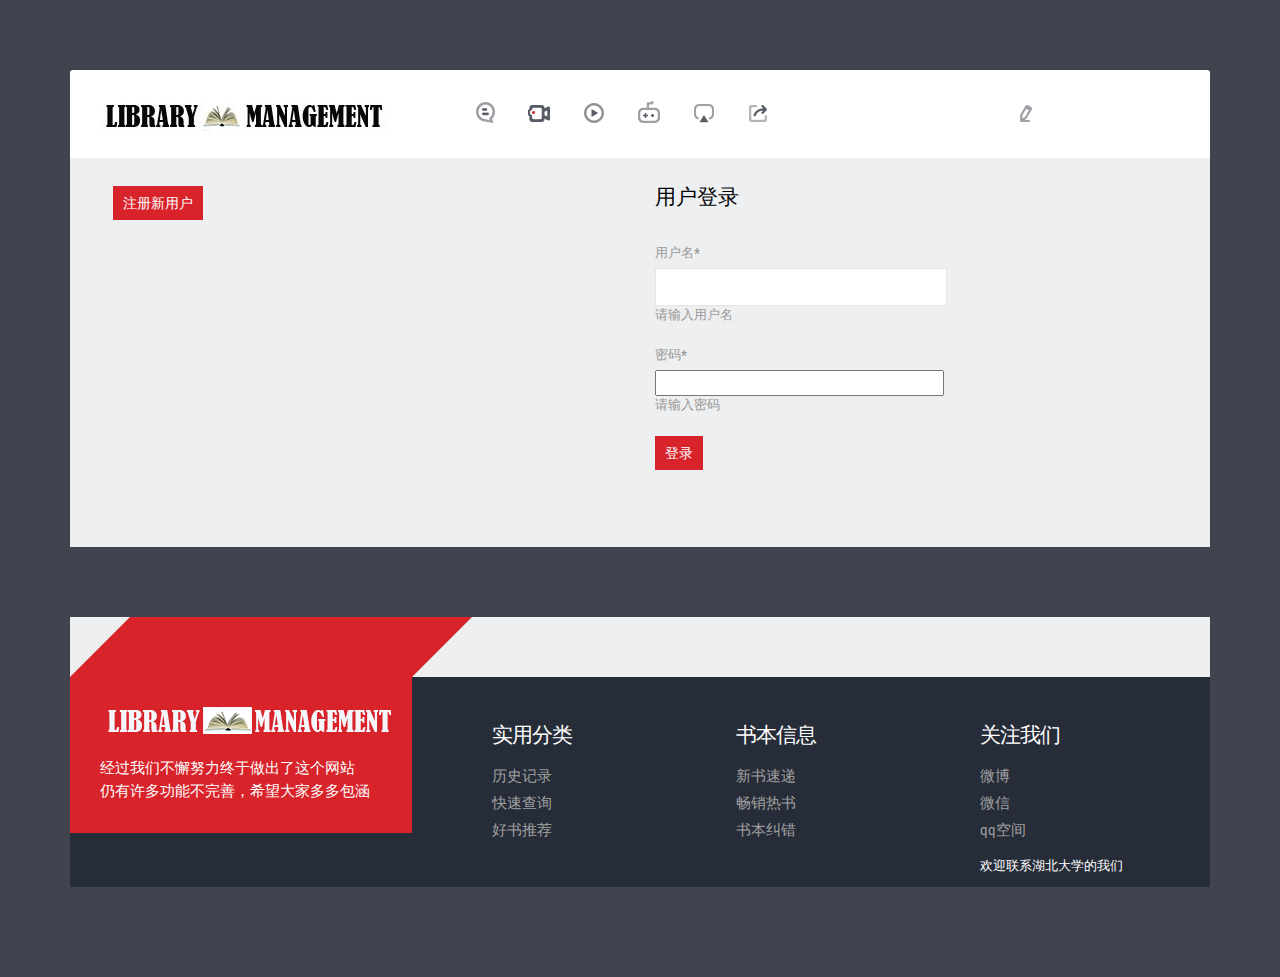
<file: booklibrary/WebRoot/front/login.html>
<html><head>
<title>Login</title>
<meta name="viewport" content="width=device-width, initial-scale=1">
<meta http-equiv="Content-Type" content="text/html; charset=utf-8">
<meta name="keywords" content="Movie_store Responsive web template, Bootstrap Web Templates, Flat Web Templates, Andriod Compatible web template, 
Smartphone Compatible web template, free webdesigns for Nokia, Samsung, LG, SonyErricsson, Motorola web design">
<script type="application/x-javascript"> addEventListener("load", function() { setTimeout(hideURLbar, 0); }, false); function hideURLbar(){ window.scrollTo(0,1); } </script>
<link href="css/bootstrap.css" rel="stylesheet" type="text/css">
<link href="css/style.css" rel="stylesheet" type="text/css" media="all">
<!-- start plugins -->
<script type="text/javascript" src="js/jquery-1.11.1.min.js"></script>
<link href="http://fonts.useso.com/css?family=Roboto+Condensed:100,200,300,400,500,600,700,800,900" rel="stylesheet" type="text/css">



 <script language="javascript" type="text/javascript">
    function checkEmail() {
       
        var femail = document.getElementById("adminName");
        var ftemail = document.getElementById("sadminName");
        if (femail.value == "") {
            ftemail.className = "frred";
            ftemail.innerHTML ="<font color='red'>× 用户名不能为空！</font>";
        }
        else {
           
                ftemail.className = "fgren";
                ftemail.innerHTML = "";
           
         
        }
    }

    function isPasswd() {
        var fpwd = document.getElementById("password");
        var ftpwd = document.getElementById("spassword");
        if (fpwd.value == "" || fpwd.value.length < 6 || fpwd.value.length > 20) {
            ftpwd.className = "frred";
            ftpwd.innerHTML = "<font color='red'>× 请输入6-20位用户密码！</font>";
        }
        else {
            ftpwd.className = "fgren";
            ftpwd.innerHTML = "";
        }
    }
    </script> 

</head>
<body>
<div class="container">
	<div class="container_wrap">
		<div class="header_top">
		    <div class="col-sm-3 logo"><a href="#"><img src="images/logo.jpg" alt=""></a></div>
		    <div class="col-sm-6 nav">
			  <ul>
				 <li> <span class="simptip-position-bottom simptip-movable" data-tooltip="人文"><a href="人文.html"> </a></span></li>
				 <li><span class="simptip-position-bottom simptip-movable" data-tooltip="科技"><a href="科技.html"> </a> </span></li>
				 <li><span class="simptip-position-bottom simptip-movable" data-tooltip="历史"><a href="历史.html"> </a></span></li>
				 <li><span class="simptip-position-bottom simptip-movable" data-tooltip="小说"><a href="小说.html"> </a></span></li>
				 <li><span class="simptip-position-bottom simptip-movable" data-tooltip="生活"><a href="生活.html"> </a></span></li>
				 <li><span class="simptip-position-bottom simptip-movable" data-tooltip="教育"><a href="教育.html"> </a></span></li>
			 </ul>
			</div>
			<div class="col-sm-3 header_right">
			   <ul class="header_right_box">
	
				<span class="simptip-position-bottom simptip-movable" data-tooltip="登录"><a href="login.html"> <li class="last"><i class="edit"></i></li></a></span>
				 <div class="clearfix"> </div>
			   </ul>
			</div>
			<div class="clearfix"> </div>
	      </div>
	      <div class="content">
      	     <div class="register">
			   <div class="col-md-6 login-left">
			
				
				 <a class="acount-btn" href="register.html">注册新用户</a>
			   </div>
			   <div class="col-md-6 login-right">
			  	<h3>用户登录</h3>
				
				<form name="search" method="post" action="../servlet/UserServlet?method=login">
				  <div>
					<span>用户名<label>*</label></span>
	
				

					<input type="text" name="username" id="adminName" onblur="checkEmail()" size="35" style="width:292px;"> 
                   	  <span id="sadminName" class="frbule">请输入用户名</span>
                   	  
				  </div>
				  <div>
					<span>密码<label>*</label></span>
					<input type="password" name="password" id="password" onblur="isPasswd()" size="35" style="width:289px;"> 
                    <span id="spassword" class="frbule">请输入密码</span>
				  </div>
                
                  <div>
				  
				 <input type="submit" value="登录">
                  </div>
			    </form>
			   </div>	
			   <div class="clearfix"> </div>
		     </div>
           </div>
    </div>
</div>



<div class="container"> 
 <footer id="footer">
 	<div id="footer-3d">
		<div class="gp-container">
			<span class="first-widget-bend"> </span>
		</div>		
	</div>
    <div id="footer-widgets" class="gp-footer-larger-first-col">
		<div class="gp-container">
            <div class="footer-widget footer-1">
            	<div class="wpb_wrapper">
					<img src="images/f_logo.png" alt="">
				</div> 
	          <br>
	          <p>经过我们不懈努力终于做出了这个网站</p>
			  <p class="text">仍有许多功能不完善，希望大家多多包涵</p>
			 </div>
			 <div class="footer_box">
			  <div class="col_1_of_3 span_1_of_3">
					<h3>实用分类</h3>
					<ul class="first">
						<li><a href="#">历史记录</a></li>
						<li><a href="#">快速查询</a></li>
						<li><a href="#">好书推荐</a></li>
					</ul>
		     </div>
		     <div class="col_1_of_3 span_1_of_3">
					<h3>书本信息</h3>
					<ul class="first">
						<li><a href="#">新书速递</a></li>
						<li><a href="#">畅销热书</a></li>
						<li><a href="#">书本纠错</a></li>
					</ul>
		     </div>
		     <div class="col_1_of_3 span_1_of_3">
					<h3>关注我们</h3>
					<ul class="first">
						<li><a href="#">微博</a></li>
						<li><a href="#">微信</a></li>
						<li><a href="#">qq空间</a></li>
					</ul>
					<div class="copy">
				      <p>欢迎联系湖北大学的我们</p>
			        </div>
		     </div>
		    <div class="clearfix"> </div>
	        </div>
	        <div class="clearfix"> </div>
		</div>
	</div>
  </footer>
</div>		

<div class="_bd_ext_tip" style="visibility: hidden;"><span class="_bd_ext_search">百度一下</span><span class="_bd_ext_open">打开链接</span><span class="_bd_ext_copy">复制</span></div></body></html>
</file>
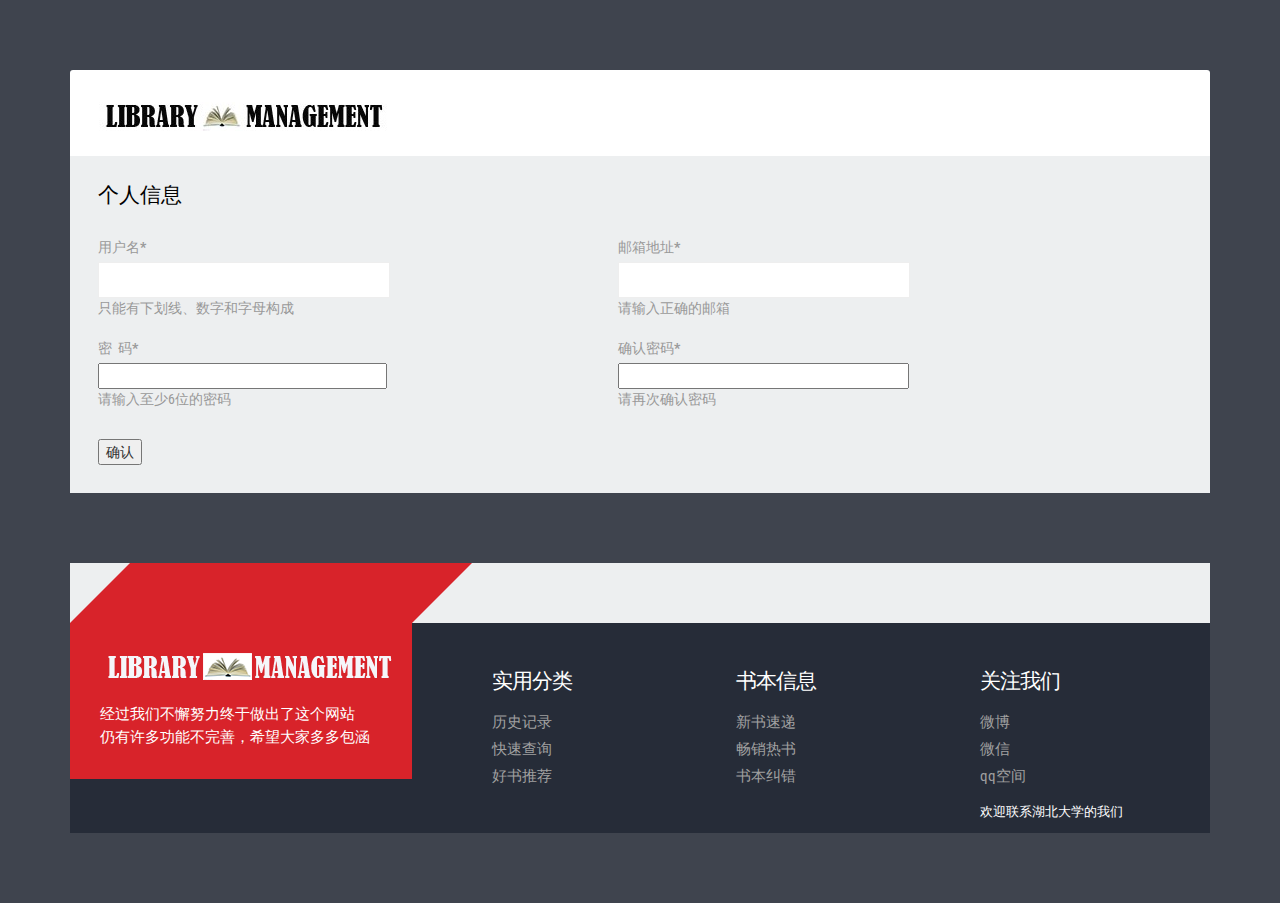
<file: booklibrary/WebRoot/front/register.html>
<!DOCTYPE HTML>
<html>
<head>
<title>Register</title>
<meta name="viewport" content="width=device-width, initial-scale=1">
<meta http-equiv="Content-Type" content="text/html; charset=utf-8" />
<meta name="keywords" content="Movie_store Responsive web template, Bootstrap Web Templates, Flat Web Templates, Andriod Compatible web template, 
Smartphone Compatible web template, free webdesigns for Nokia, Samsung, LG, SonyErricsson, Motorola web design" />
<script type="application/x-javascript"> addEventListener("load", function() { setTimeout(hideURLbar, 0); }, false); function hideURLbar(){ window.scrollTo(0,1); } </script>
<link href="css/bootstrap.css" rel='stylesheet' type='text/css' />
<link href="css/style.css" rel="stylesheet" type="text/css" media="all" />
<!-- start plugins -->
<script type="text/javascript" src="js/jquery-1.11.1.min.js"></script>
<link href='http://fonts.useso.com/css?family=Roboto+Condensed:100,200,300,400,500,600,700,800,900' rel='stylesheet' type='text/css'>
    <script language="javascript" type="text/javascript">


        function password_onclick() {

        }

        function checkformname() {
            var regname = /^\w{4,10}$/;
            var fname = document.getElementById("userName");
            var ftname = document.getElementById("suserName");
            if (fname.value == "" || fname.value.length < 4 || fname.value.length > 10) {
                ftname.className = "frred";
                ftname.innerHTML = "<font color='red'>× 请输入4-10位用户名，可包含数字、字母、下划线</font>";
            }
            else {
                if (fname.value.match(regname)) {
                    ftname.className = "fgren";
                    ftname.innerHTML = "<font color='green'>√用户名可用!</font>";
                }
                else {
                    ftname.className = "frred";
                    ftname.innerHTML = "<font color='red'>× 用户名格式输入错误，请检查！</font>";
                } 
            }
        }
        function checkpwd() {
            var fpwd = document.getElementById("password");
            var ftpwd = document.getElementById("spassword");
            if (fpwd.value == "" || fpwd.value.length < 6 || fpwd.value.length > 20) {
                ftpwd.className = "frred";
                ftpwd.innerHTML = "<font color='red'>× 请输入6-20位用户密码！</font>";
            }
            else {
                ftpwd.className = "fgren";
                ftpwd.innerHTML = "<font color='green'>√密码可用！</font>";
            }
        }
        function rcheckpwd() {
            var fpwd = document.getElementById("password");
            var frpwd = document.getElementById("password1");
            var ftrpwd = document.getElementById("spassword1");
            if (frpwd.value == "") {
                ftrpwd.className = "frred";
                ftrpwd.innerHTML = "<font color='red'>× 请输入您的重复密码！</font>";
            }
            else {
                if (frpwd.value != fpwd.value) {
                    ftrpwd.className = "frred";
                    ftrpwd.innerHTML = "<font color='red'>× 俩次密码输入不一致，请重新输入！</font>";
                }
                else {
                    ftrpwd.className = "fgren";
                    ftrpwd.innerHTML = " <font color='green'>√ 密码输入正确</font>";
                }
            }
        }

        function checkemail() {
            var regemail = /^\w+([-+.']\w+)*@\w+([-.]\w+)*\.\w+([-.]\w+)*(;\w+([-+.']\w+)*@\w+([-.]\w+)*\.\w+([-.]\w+)*)*$/;
            var femail = document.getElementById("adminName");
            var ftemail = document.getElementById("sadminName");
            if (femail.value == "") {
                ftemail.className = "frred";
                ftemail.innerHTML = "<font color='red'>× 电子邮箱不能为空！</font>";
            }
            else {
                if (femail.value.match(regemail)) {
                    ftemail.className = "fgren";
                    ftemail.innerHTML = "<font color='green'>√ 邮箱地址正确！</font>";
                }
                else {
                    ftemail.className = "frred";
                    ftemail.innerHTML = "<font color='red'>× 邮箱格式输入错误，请检查！</font>";
                }
            }
        }

    </script>
</head>
<body>
<div class="container">
	<div class="container_wrap">
		<div class="header_top">
		    <div class="col-sm-3 logo"><a href="index.html"><img src="images/logo.jpg" alt=""/></a></div>
		 	   
			<div class="clearfix"> </div>
	      </div>
	      <div class="content">
      	     <div class="register">
		  	  
		  	  <form action="../servlet/UserServlet?method=add" method="post"> 
				 <div class="register-top-grid">
					<h3>个人信息</h3>
					 <div>
						<span>用户名<label>*</label></span>
						<input type="text" name="username"  size="35" style="width:292px;" id="userName" onblur="checkformname()"/>
                        <span id="suserName" class="frbule">只能有下划线、数字和字母构成</span> 
					 </div>

                      
					
					 <div>
						 <span>邮箱地址<label>*</label></span>
						 <input type="text" name="email" size="35" style="width:292px;" id="adminName" onblur="checkemail()">
                         <span id="sadminName" class="frbule">请输入正确的邮箱</span> 
					 </div>
					 
					  
					 </div>
				     <div class="register-bottom-grid">
						    
							 <div>
								<span>密&nbsp;&nbsp;码<label>*</label></span>
								<input type="password" name="password" size="35" style="width:289px;" 
                          id="password" onclick="checkpwd()">
                          <span id="spassword" class="frbule">请输入至少6位的密码</span>
							 </div>
							 <div>
								<span>确认密码<label>*</label></span>
								<input type="password" name="password1" size="35" style="width:291px;" 
                          id="password1" onblur="rcheckpwd()">
                          <span id="spassword1" class="frbule">请再次确认密码</span>
							 </div>
							 <div class="clearfix"> </div>
					 </div>
						 <div class="clearfix"> </div>
						 <div class="register-but">
							 <input type="submit" value="确认">
						 </div>
				</form>
				
				
		   </div>
           </div>
    </div>
</div>
<div class="container"> 
 <footer id="footer">
 	<div id="footer-3d">
		<div class="gp-container">
			<span class="first-widget-bend"> </span>
		</div>		
	</div>
    <div id="footer-widgets" class="gp-footer-larger-first-col">
		<div class="gp-container">
            <div class="footer-widget footer-1">
            	<div class="wpb_wrapper">
					<img src="images/f_logo.png" alt=""/>
				</div> 
	          <br>
	         <p>经过我们不懈努力终于做出了这个网站</p>
			  <p class="text">仍有许多功能不完善，希望大家多多包涵</p>
			 </div>
			 <div class="footer_box">
			  <div class="col_1_of_3 span_1_of_3">
					<h3>实用分类</h3>
					<ul class="first">
						<li><a href="#">历史记录</a></li>
						<li><a href="#">快速查询</a></li>
						<li><a href="#">好书推荐</a></li>
					</ul>
		     </div>
		     <div class="col_1_of_3 span_1_of_3">
					<h3>书本信息</h3>
					<ul class="first">
						<li><a href="#">新书速递</a></li>
						<li><a href="#">畅销热书</a></li>
						<li><a href="#">书本纠错</a></li>
					</ul>
		     </div>
		     <div class="col_1_of_3 span_1_of_3">
					<h3>关注我们</h3>
					<ul class="first">
						<li><a href="#">微博</a></li>
						<li><a href="#">微信</a></li>
						<li><a href="#">qq空间</a></li>
					</ul>
					<div class="copy">
				      <p>欢迎联系湖北大学的我们</p>
			        </div>
		     </div>
		    <div class="clearfix"> </div>
	        </div>
	        <div class="clearfix"> </div>
		</div>
	</div>
  </footer>
</div>		
</body>
</html>
</file>
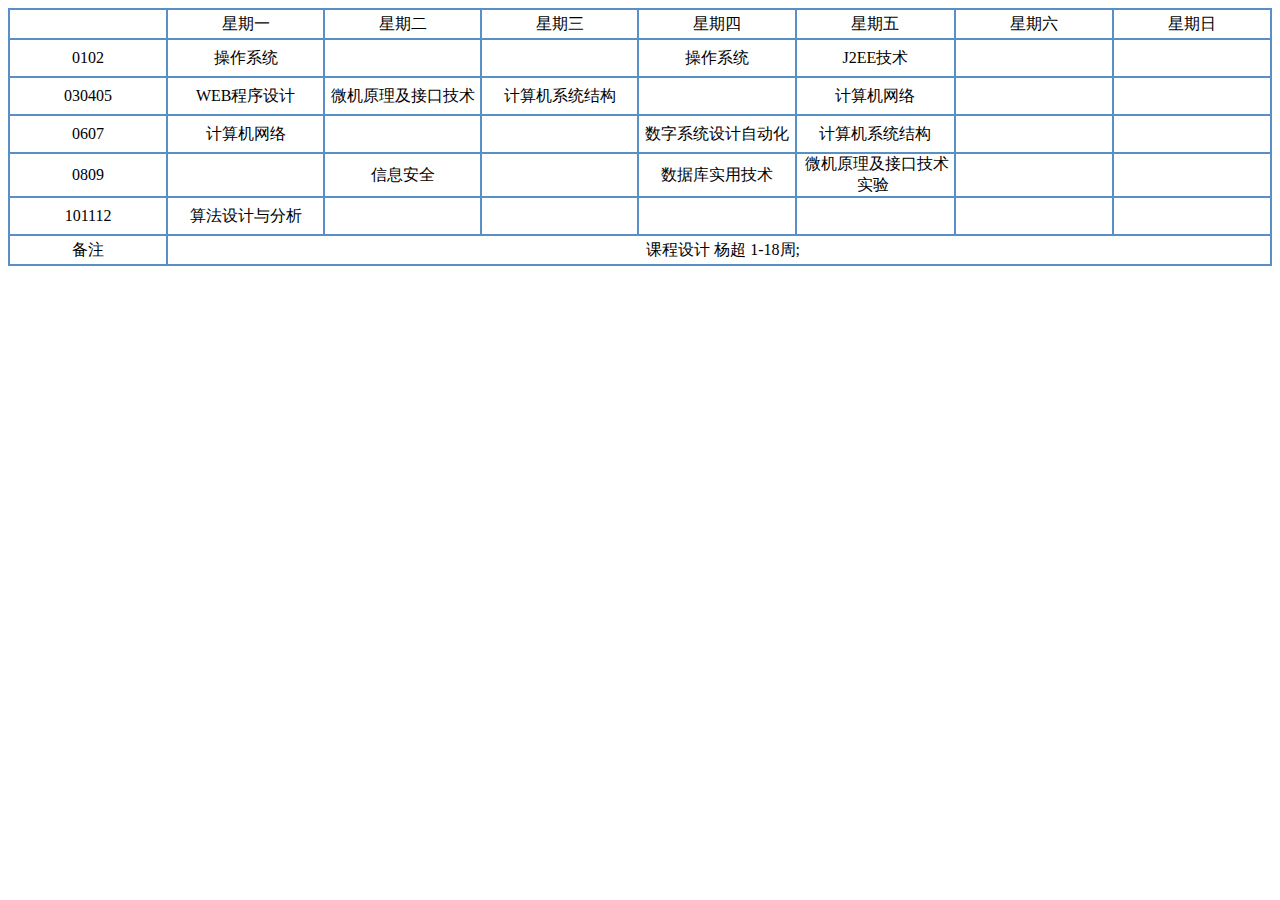
<file: jiaowuMS/WebRoot/student/Node/课表显示.html>
<!DOCTYPE html PUBLIC "-//W3C//DTD XHTML 1.0 Transitional//EN" "http://www.w3.org/TR/xhtml1/DTD/xhtml1-transitional.dtd">

<html xmlns="http://www.w3.org/1999/xhtml">
<head>
    <title></title>
</head>
<body>
<div align="center">
	
			<table id="kbtable" border="1" width="100%"
				bordercolorlight="#588FC7" cellspacing="0" cellpadding="0"
				bordercolor="#588FC7" bordercolordark="#ffffff">
				<tr>
					<td width="70" height="28" align="center">
						&nbsp;
					</td>


					<td width="123" height="28" align="center">
						星期一
					</td>

					<td width="123" height="28" align="center">
						星期二
					</td>

					<td width="123" height="28" align="center">
						星期三
					</td>

					<td width="124" height="28" align="center">
						星期四
					</td>

					<td width="124" height="28" align="center">
						星期五
					</td>

					<td width="124" height="28" align="center">
						星期六
					</td>

					<td width="124" height="28" align="center">
						星期日
					</td>
				</tr>


				
					
						<tr>
							<td width="70" height="28" align="center">
							 
								0102
							</td>
							<td width="123" height="28" align="center">
								<div id="1-1-1" >&nbsp;操作系统&nbsp;</div>
								<div id="1-1-2" style="display: none;">&nbsp;操作系统<br>计算机科学与技术1301班<br>周双娥<br><nobr>  1-14周[01-02节]<nobr><br>教5-101<br></div>
								<div id="1-1-3"  ><font color="red"></font></div>
							</td>
							<td width="123" height="28" align="center">
							<div id="1-2-1" >&nbsp;</div>
								<div id="1-2-2" style="display: none;">&nbsp;</div>
								<div id="1-2-3"  ><font color="red">&nbsp;</font></div>
							</td>
							<td width="123" height="28" align="center">
							<div id="1-3-1" >&nbsp;</div>
								<div id="1-3-2" style="display: none;">&nbsp;</div>
									<div id="1-3-3"  ><font color="red">&nbsp;</font></div>
							</td>
							<td width="123" height="28" align="center">
							<div id="1-4-1" >&nbsp;操作系统&nbsp;</div>
								<div id="1-4-2" style="display: none;">&nbsp;操作系统<br>计算机科学与技术1301班<br>周双娥<br><nobr>  1-14周[01-02节]<nobr><br>教3-307<br></div>
								<div id="1-4-3"  ><font color="red"></font></div>
							</td>
							<td width="123" height="28" align="center">
							<div id="1-5-1" >&nbsp;J2EE技术&nbsp;</div>
								<div id="1-5-2" style="display: none;">&nbsp;J2EE技术<br>计算机科学与技术1301班<br>朱明<br><nobr>  1-18周[01-02节]<nobr><br>教3-102<br></div>
								<div id="1-5-3"  ><font color="red"></font></div>
							</td>
							<td width="123" height="28" align="center">
							<div id="1-6-1" >&nbsp;</div>
								<div id="1-6-2" style="display: none;">&nbsp;</div>
								<div id="1-6-3"  ><font color="red">&nbsp;</font></div>
							</td>
							<td width="123" height="28" align="center">
							<div id="1-7-1" >&nbsp;</div>
								<div id="1-7-2" style="display: none;">&nbsp;</div>
								<div id="1-7-3"  ><font color="red">&nbsp;</font></div>
							</td>
						</tr>
					
						<tr>
							<td width="70" height="28" align="center">
							 
								030405
							</td>
							<td width="123" height="28" align="center">
								<div id="2-1-1" >&nbsp;WEB程序设计&nbsp;</div>
								<div id="2-1-2" style="display: none;">&nbsp;WEB程序设计<br>计算机科学与技术[1301-2]班<br>王时绘,曾诚<br><nobr>  1-14周[03-05节]<nobr><br>教5-205<br></div>
								<div id="2-1-3"  ><font color="red"></font></div>
							</td>
							<td width="123" height="28" align="center">
							<div id="2-2-1" >&nbsp;微机原理及接口技术&nbsp;</div>
								<div id="2-2-2" style="display: none;">&nbsp;微机原理及接口技术<br>计算机科学与技术1301班<br>崔海波,徐婕<br><nobr>  1-18周[03-05节]<nobr><br>教4-609<br></div>
								<div id="2-2-3"  ><font color="red"></font></div>
							</td>
							<td width="123" height="28" align="center">
							<div id="2-3-1" >&nbsp;计算机系统结构&nbsp;</div>
								<div id="2-3-2" style="display: none;">&nbsp;计算机系统结构<br>计算机科学与技术1301班<br>罗益辉<br><nobr>  1-16单周[03-04节]<nobr><br>教3-302<br></div>
									<div id="2-3-3"  ><font color="red"></font></div>
							</td>
							<td width="123" height="28" align="center">
							<div id="2-4-1" >&nbsp;</div>
								<div id="2-4-2" style="display: none;">&nbsp;</div>
								<div id="2-4-3"  ><font color="red">&nbsp;</font></div>
							</td>
							<td width="123" height="28" align="center">
							<div id="2-5-1" >&nbsp;计算机网络&nbsp;</div>
								<div id="2-5-2" style="display: none;">&nbsp;计算机网络<br>计算机科学与技术1301班<br>陈南平<br><nobr>  1-14周[03-04节]<nobr><br>教4-105<br></div>
								<div id="2-5-3"  ><font color="red"></font></div>
							</td>
							<td width="123" height="28" align="center">
							<div id="2-6-1" >&nbsp;</div>
								<div id="2-6-2" style="display: none;">&nbsp;</div>
								<div id="2-6-3"  ><font color="red">&nbsp;</font></div>
							</td>
							<td width="123" height="28" align="center">
							<div id="2-7-1" >&nbsp;</div>
								<div id="2-7-2" style="display: none;">&nbsp;</div>
								<div id="2-7-3"  ><font color="red">&nbsp;</font></div>
							</td>
						</tr>
					
						<tr>
							<td width="70" height="28" align="center">
							 
								0607
							</td>
							<td width="123" height="28" align="center">
								<div id="3-1-1" >&nbsp;计算机网络&nbsp;</div>
								<div id="3-1-2" style="display: none;">&nbsp;计算机网络<br>计算机科学与技术1301班<br>陈南平<br><nobr>  1-14周[06-07节]<nobr><br>教5-102<br></div>
								<div id="3-1-3"  ><font color="red"></font></div>
							</td>
							<td width="123" height="28" align="center">
							<div id="3-2-1" >&nbsp;</div>
								<div id="3-2-2" style="display: none;">&nbsp;</div>
								<div id="3-2-3"  ><font color="red">&nbsp;</font></div>
							</td>
							<td width="123" height="28" align="center">
							<div id="3-3-1" >&nbsp;</div>
								<div id="3-3-2" style="display: none;">&nbsp;</div>
									<div id="3-3-3"  ><font color="red">&nbsp;</font></div>
							</td>
							<td width="123" height="28" align="center">
							<div id="3-4-1" >&nbsp;数字系统设计自动化&nbsp;</div>
								<div id="3-4-2" style="display: none;">&nbsp;数字系统设计自动化<br>计算机科学与技术1301班<br>张心泉<br><nobr>  1-16周[06-07节]<nobr><br>教4-302<br></div>
								<div id="3-4-3"  ><font color="red"></font></div>
							</td>
							<td width="123" height="28" align="center">
							<div id="3-5-1" >&nbsp;计算机系统结构&nbsp;</div>
								<div id="3-5-2" style="display: none;">&nbsp;计算机系统结构<br>计算机科学与技术1301班<br>罗益辉<br><nobr>  1-16周[06-07节]<nobr><br>教3-201<br></div>
								<div id="3-5-3"  ><font color="red"></font></div>
							</td>
							<td width="123" height="28" align="center">
							<div id="3-6-1" >&nbsp;</div>
								<div id="3-6-2" style="display: none;">&nbsp;</div>
								<div id="3-6-3"  ><font color="red">&nbsp;</font></div>
							</td>
							<td width="123" height="28" align="center">
							<div id="3-7-1" >&nbsp;</div>
								<div id="3-7-2" style="display: none;">&nbsp;</div>
								<div id="3-7-3"  ><font color="red">&nbsp;</font></div>
							</td>
						</tr>
					
						<tr>
							<td width="70" height="28" align="center">
							 
								0809
							</td>
							<td width="123" height="28" align="center">
								<div id="4-1-1" >&nbsp;</div>
								<div id="4-1-2" style="display: none;">&nbsp;</div>
								<div id="4-1-3"  ><font color="red">&nbsp;</font></div>
							</td>
							<td width="123" height="28" align="center">
							<div id="4-2-1" >&nbsp;信息安全&nbsp;</div>
								<div id="4-2-2" style="display: none;">&nbsp;信息安全<br>计算机科学与技术1301班<br>宋建华,张龑<br><nobr>  1-16周[08-09节]<nobr><br>教3-604<br></div>
								<div id="4-2-3"  ><font color="red"></font></div>
							</td>
							<td width="123" height="28" align="center">
							<div id="4-3-1" >&nbsp;</div>
								<div id="4-3-2" style="display: none;">&nbsp;</div>
									<div id="4-3-3"  ><font color="red">&nbsp;</font></div>
							</td>
							<td width="123" height="28" align="center">
							<div id="4-4-1" >&nbsp;数据库实用技术&nbsp;</div>
								<div id="4-4-2" style="display: none;">&nbsp;数据库实用技术<br>计算机科学与技术1301班<br>王雷春<br><nobr>  1-16周[08-09节]<nobr><br>教4-302<br></div>
								<div id="4-4-3"  ><font color="red"></font></div>
							</td>
							<td width="123" height="28" align="center">
							<div id="4-5-1" >&nbsp;微机原理及接口技术实验&nbsp;</div>
								<div id="4-5-2" style="display: none;">&nbsp;微机原理及接口技术实验<br>计算机科学与技术1301班<br>崔海波,徐婕<br><nobr>  6-13周[08-09节]<nobr><br>科教楼510DSP与嵌入式系统实验室<br></div>
								<div id="4-5-3"  ><font color="red"></font></div>
							</td>
							<td width="123" height="28" align="center">
							<div id="4-6-1" >&nbsp;</div>
								<div id="4-6-2" style="display: none;">&nbsp;</div>
								<div id="4-6-3"  ><font color="red">&nbsp;</font></div>
							</td>
							<td width="123" height="28" align="center">
							<div id="4-7-1" >&nbsp;</div>
								<div id="4-7-2" style="display: none;">&nbsp;</div>
								<div id="4-7-3"  ><font color="red">&nbsp;</font></div>
							</td>
						</tr>
					
						<tr>
							<td width="70" height="28" align="center">
							 
								101112
							</td>
							<td width="123" height="28" align="center">
								<div id="5-1-1" >&nbsp;算法设计与分析&nbsp;</div>
								<div id="5-1-2" style="display: none;">&nbsp;算法设计与分析<br>计算机科学与技术[1301-2]班<br>戴翰波<br><nobr>  1-16周[10-12节]<nobr><br>教3-401A<br></div>
								<div id="5-1-3"  ><font color="red"></font></div>
							</td>
							<td width="123" height="28" align="center">
							<div id="5-2-1" >&nbsp;</div>
								<div id="5-2-2" style="display: none;">&nbsp;</div>
								<div id="5-2-3"  ><font color="red">&nbsp;</font></div>
							</td>
							<td width="123" height="28" align="center">
							<div id="5-3-1" >&nbsp;</div>
								<div id="5-3-2" style="display: none;">&nbsp;</div>
									<div id="5-3-3"  ><font color="red">&nbsp;</font></div>
							</td>
							<td width="123" height="28" align="center">
							<div id="5-4-1" >&nbsp;</div>
								<div id="5-4-2" style="display: none;">&nbsp;</div>
								<div id="5-4-3"  ><font color="red">&nbsp;</font></div>
							</td>
							<td width="123" height="28" align="center">
							<div id="5-5-1" >&nbsp;</div>
								<div id="5-5-2" style="display: none;">&nbsp;</div>
								<div id="5-5-3"  ><font color="red">&nbsp;</font></div>
							</td>
							<td width="123" height="28" align="center">
							<div id="5-6-1" >&nbsp;</div>
								<div id="5-6-2" style="display: none;">&nbsp;</div>
								<div id="5-6-3"  ><font color="red">&nbsp;</font></div>
							</td>
							<td width="123" height="28" align="center">
							<div id="5-7-1" >&nbsp;</div>
								<div id="5-7-2" style="display: none;">&nbsp;</div>
								<div id="5-7-3"  ><font color="red">&nbsp;</font></div>
							</td>
						</tr>
					
					<tr>
						<td width="124" height="28" align="center">
							 备注
						</td> 
						<td   height="28" colspan="7"  align="center">
						&nbsp; 课程设计  杨超  1-18周;
						</td>
					</tr>
				

			</table>

		</div>


</body>
</html>
</file>
<file: booklibrary/WebRoot/front/css/style.css>
/*
Author: W3layout
Author URL: http://w3layouts.com
License: Creative Commons Attribution 3.0 Unported
License URL: http://creativecommons.org/licenses/by/3.0/
*/
h4, h5, h6,
h1, h2, h3 {margin-top: 0;}
ul, ol {margin: 0;}
p {margin: 0;}
html, body{
	font-family: 'Roboto Condensed', sans-serif;
	background:#3f444e;
}
body a{
	transition:0.5s all;
	-webkit-transition:0.5s all;
	-moz-transition:0.5s all;
	-o-transition:0.5s all;
	-ms-transition:0.5s all;
}
.container_wrap{
	padding:5em 0;
}
.header_top{
	background: #fff;
padding:2em 1em 1.8em;
border-top-left-radius: 3px;
-webkit-border-top-left-radius: 3px;
-moz-border-top-left-radius: 3px;
-o-border-top-left-radius: 3px;
border-top-right-radius: 3px;
-webkit-border-top-right-radius: 3px;
-moz-border-top-right-radius: 3px;
-o-border-top-right-radius: 3px;
}
.logo{
	margin-top: 4px;
}
/*---social-icons-----*/
.nav {
	text-align:center;
	
}
.nav ul{
	padding:0;
	margin:0;
	list-style:none;
}
.nav li{
	
	margin: 0px 4% 0px 0;
	display:inline-block;
}
.nav li a {
	height:30px;
	width:30px;
	display: block;
}
.nav li a:hover {
	zoom: 1;
	filter: alpha(opacity=50);
	opacity: 0.8;
	-webkit-transition: opacity .15s ease-in-out;
	-moz-transition: opacity .15s ease-in-out;
	-ms-transition: opacity .15s ease-in-out;
	-o-transition: opacity .15s ease-in-out;
	transition: opacity .15s ease-in-out;
}
/*--------social simptip--------*/
[data-tooltip] {
	position: relative;
	display: inline-block;
}
[data-tooltip].simptip-position-bottom:before {
	border-bottom-color:#d8232a;
}
[data-tooltip].simptip-position-bottom:after {
	background-color:#d8232a;
	color:#fff;
	border-radius: 5px;
	-webkit-border-radius: 5px;
	-moz-border-radius: 5px;
	-o-border-radius: 5px;
}
[data-tooltip]:before {
	content: '';
	position: absolute;
	border-width: 6px;
	border-style: solid;
	border-color: rgba(0, 0, 0, 0);
}
[data-tooltip]:before, [data-tooltip]:after {
	position: absolute;
	visibility: hidden;
	opacity: 0;
	z-index: 999999;
}
[data-tooltip]:after {
	height:25px;
	padding:7px 12px 0;
	font-size: 13px;
	line-height: 11px;
	content: attr(data-tooltip);
	white-space: nowrap;
	text-transform:uppercase;
}
[data-tooltip]:hover, [data-tooltip]:focus {
	background-color: rgba(0, 0, 0, 0);
}
[data-tooltip]:hover:before, [data-tooltip]:hover:after, [data-tooltip]:focus:before, [data-tooltip]:focus:after {
	visibility: visible;
	opacity: 1;
}
.simptip-position-bottom.simptip-movable:before {
	margin-top: -15px;
}
.simptip-position-bottom.simptip-movable:after {
	margin-top: -3px;
}
.simptip-position-bottom:before, .simptip-position-bottom:after, .simptip-position-top:before, .simptip-position-top:after {
	left: 32%;
}
.simptip-position-bottom:before, .simptip-position-bottom:after {
	top: 140%;
}
.simptip-position-bottom:after, .simptip-position-top:after {
	margin-left: -18px;
}
.simptip-position-right.simptip-movable:before, .simptip-position-right.simptip-movable:after, .simptip-position-left.simptip-movable:before, .simptip-position-left.simptip-movable:after, .simptip-position-top.simptip-movable:before, .simptip-position-top.simptip-movable:after, .simptip-position-bottom.simptip-movable:before, .simptip-position-bottom.simptip-movable:after {
	-webkit-transition: all .1s linear;
	-moz-transition: all .1s linear;
	-o-transition: all .1s linear;
	-ms-transition: all .1s linear;
	transition: all .1s linear;
}
.simptip-position-bottom.simptip-movable:hover:before, .simptip-position-bottom.simptip-movable:hover:after {
	-webkit-transform: translateY(10px);
	-moz-transform: translateY(10px);
	-ms-transform: translateY(10px);
	-o-transform: translateY(10px);
	transform: translateY(10px);
}
/*------------end social simptip----------------*/
.nav li:nth-child(1) a{
	background: url(../images/img_sprite.png) -7px -9px;
}
.nav li:nth-child(2) a{
	background: url(../images/img_sprite.png) -49px -8px;
}
.nav li:nth-child(3) a{
	background: url(../images/img_sprite.png) -90px -9px;
}
.nav li:nth-child(4) a{
	background: url(../images/img_sprite.png) -130px -8px;
}
.nav li:nth-child(5) a{
	background: url(../images/img_sprite.png) -175px -9px;
}
.nav li:nth-child(6) a{
	background: url(../images/img_sprite.png) -216px -9px;
}
ul.header_right_box{
	padding:0;
	margin: 0 0 0 33%;
	list-style:none;
	
}
ul.header_right_box li{
	float: left;
	margin: 0 3%;
}
ul.header_right_box li p{
	font-size:1.2em;
font-weight: 600;

margin-top: 4px;
}
ul.header_right_box li p a{
	color:#3f444e;
}
ul.header_right_box li p a:hover{
	text-decoration:none;
	color:#d8232a;
}
i.edit{
	width: 20px;
	height: 25px;
	background: url(../images/img_sprite.png) -258px -9px;
	display: inline-block;
}
ul.header_right_box li.last{
	margin-right:0;
}
/*--slider--*/
/*--- slider-css --*/
.slider {
	position: relative;
}
.rslides {
  position: relative;
  list-style: none;
  overflow: hidden;
  width: 100%;
  padding: 0;
  margin: 0;
}
.rslides li {
  -webkit-backface-visibility: hidden;
  position: absolute;
  display: none;
  width: 100%;
  left: 0;
  top: 0;
}
.rslides li:first-child {
  position: relative;
  display: block;
  float: left;
}
.rslides img {
  display: block;
  height: auto;
  float: left;
  width: 100%;
  border: 0;
}
.caption{
	width: 56%;
	position: absolute;
	top: 35%;
	left: 20%;
	text-align:center;
}
.caption h3{
	color: #FFF;
	font-weight: 700;
	font-size: 1.8em;
	text-transform: uppercase;
}
.caption p{
	color: #FFF;
	line-height: 1.5em;
	font-size: 0.875em;
	text-align: center;
	margin:1em 0 1.5em 0;
}
a.morebtn{
	background:#3D3D3D;
	padding:0.8em 0;
	display:block;
	font-size:0.875em;
	text-transform:uppercase;
	color:#FFF;
	width:20%;
	margin:0 auto;
	transition:0.5s all ease;
	-webkit-transition:0.5s all ease;
	-moz-transition:0.5s all ease;
	-o-transition:0.5s all ease;
	-ms-transition:0.5s all ease;
}
a.morebtn:hover{
	background:#585686;
}
.callbacks_tabs a:after {
	content: "\f111";
	font-size: 0;
	font-family: FontAwesome;
	visibility: visible;
	display: block;
	height: 12px;
	width: 12px;
	display: inline-block;
	background:#fff;
	border-radius:50px;
}
.callbacks_here a:after{
	border: 2px solid #fd926d;
}
.callbacks_tabs a{
	visibility:hidden;
}
.callbacks_tabs li{
	
}
ul.callbacks_tabs.callbacks1_tabs {
	position: absolute;
	bottom:50%;
	z-index: 999;
	left:0px;
	list-style: none;
}
.callbacks_nav {
  position: absolute;
  -webkit-tap-highlight-color: rgba(0,0,0,0);
  top: 50%;
  left: 0;
  opacity: 0.7;
  z-index: 3;
  text-indent: -9999px;
  overflow: hidden;
  text-decoration: none;
  height:117px;
  width:30px;
  background: transparent url("../images/arrows.png") no-repeat left top;
  margin-top: -45px;
  }
.callbacks_nav.next {
  left: auto;
  background-position: right top;
  right: 0;
 }
/*-- responsive-mediaquries --*/
@media(max-width:1024px){
	.caption {
		width: 63%;
		top: 31%;
		left: 19%;
	}
}
@media(max-width:768px){
	.caption {
		width: 70%;
		top: 22%;
		left: 13%;
	}
	.caption h3{
		font-size:1.5em;
	}
	a.morebtn {
		width: 26%;
	}
	.callbacks_nav {
	  	top: 55%;
	 }
}
@media(max-width:640px){
	.caption {
		width: 70%;
		top: 12%;
		left: 13%;
	}
	.caption h3{
		font-size:1.5em;
	}
	a.morebtn {
		width: 30%;
	}
	.callbacks_tabs a:after {
		height: 10px;
		width: 10px;
	}
}
@media(max-width:480px){
	.caption {
		width: 70%;
		top: 14%;
		left: 13%;
	}
	.callbacks_nav {
	  	top: 60%;
	 }
	.caption p{
		height:25px;
		overflow:hidden;
		margin:0.5em 0;
	}
	.caption h3{
		font-size:1.4em;
	}
	a.morebtn {
		width: 40%;
		font-size:0.8em;
	}
	.callbacks_tabs a:after {
		height:4px;
		width: 4px;
	}
	ul.callbacks_tabs.callbacks1_tabs {
		
	}
}
@media(max-width:320px){
	.caption {
		width: 70%;
		top: 14%;
		left: 13%;
	}
	.callbacks_nav {
	  	top: 63%;
	 }
	.caption p{
		height:25px;
		overflow:hidden;
		margin:0.2em 0;
	}
	.caption h3{
		font-size:1em;
	}
	a.morebtn {
		width: 50%;
		font-size: 0.8em;
		padding:0.6em 0.5em; 
	}
	.callbacks_tabs a:after {
		height:4px;
		width: 4px;
	}
	ul.callbacks_tabs.callbacks1_tabs {
		bottom: 10px;
		left: 4px;
	}
}
.button {
display: block;
z-index: 2;
text-shadow: none;
margin: 0;
max-width: none;
position: absolute;
top:58%;
right:15%;

}
.button a{
	text-decoration: none;
	color: #fff;
	background: #d8232a;
	padding: 8px 20px;
	border-radius: 5px;
	-webkit-border-radius: 5px;
	-moz-border-radius: 5px;
	-o-border-radius: 5px;
	text-transform: uppercase;
	font-weight: 600;
	font-size: 1.2em;
}

/* Bounce To Right */

/* Shutter Out Horizontal */
.hvr-shutter-out-horizontal {
  display: inline-block;
  vertical-align: middle;
  -webkit-transform: translateZ(0);
  transform: translateZ(0);
  box-shadow: 0 0 1px rgba(0, 0, 0, 0);
  -webkit-backface-visibility: hidden;
  backface-visibility: hidden;
  -moz-osx-font-smoothing: grayscale;
  position: relative;
  background: #e1e1e1;
  -webkit-transition-property: color;
  transition-property: color;
  -webkit-transition-duration: 0.3s;
  transition-duration: 0.3s;
}
.hvr-shutter-out-horizontal:before {
  content: "";
  position: absolute;
  z-index: -1;
  top: 0;
  bottom: 0;
  left: 0;
  right: 0;
  background:#3f444e;
  -webkit-transform: scaleX(0);
  transform: scaleX(0);
  -webkit-transform-origin: 50%;
  transform-origin: 50%;
  -webkit-transition-property: transform;
  transition-property: transform;
  -webkit-transition-duration: 0.3s;
  transition-duration: 0.3s;
  -webkit-transition-timing-function: ease-out;
  transition-timing-function: ease-out;
  border-radius: 5px;
	-webkit-border-radius: 5px;
	-moz-border-radius: 5px;
	-o-border-radius: 5px;
}
.hvr-shutter-out-horizontal:hover, .hvr-shutter-out-horizontal:focus, .hvr-shutter-out-horizontal:active {
  color: white;
}
.hvr-shutter-out-horizontal:hover:before, .hvr-shutter-out-horizontal:focus:before, .hvr-shutter-out-horizontal:active:before {
  -webkit-transform: scaleX(1);
  transform: scaleX(1);
}
.banner_desc {
display: block;
z-index: 2;
text-shadow: none;
margin: 0;
max-width: none;
position: absolute;
top:90.5%;
right: 0;
width: 100%;
padding: 10px 15px 5px;
background: rgba(3, 3, 3, 0.45);
}
.grid_1{
	padding-right:0!important;
}
ul.list_1, ul.list_3, ul.list_4{
	padding:0;
	margin:0;
	list-style:none;
}
ul.list_1 li{
	display: inline-block;
color: #fff;
text-transform: uppercase;
font-weight: 600;
font-size: 1.2em;
margin-right:5%;
}
span.m_1{
	font-size:14px;
	color:#cb242a;
}
span.m_1 img{
	vertical-align: text-bottom;
}
i.icon1, i.icon2, i.icon3{
	width: 20px;
height: 20px;
background: url(../images/img_sprite.png) -7px -42px;
float: left;
margin-right: 8%;
}
ul.list_2 li{
	display: inline-block;

width: 32%;
margin-right: 0;
}
ul.list_2 li p, ul.list_4 li p{
	float: left;
}
i.icon2{
	background: url(../images/img_sprite.png) -33px -42px;
}
i.icon3{
	background: url(../images/img_sprite.png) -60px -42px;
}
.content{
	background:#edeff0;
	padding:2em;
}
.search {
border-top: none;
border-left: none;
border-right: none;
border-bottom: 1px solid #CACACA;
background: none;
position: relative;
margin-bottom: 2em;
float:right;
}
.search form input[type="text"] {
padding: 3px 0;
font-weight:500;
font-size: 1em;
color:#A6A8AB;
border:none;
outline: none;
width: 76%;
background: none;
font-style: italic;
}
.search form input[type="submit"] {
background: url('../images/search.png')no-repeat  3px -2px;
width: 20px;
height: 20px;
border: none;
cursor: pointer;
outline: none;
position: absolute;
top: 23%;
right: 8px;
}
h1.m_2{
	float:left;
	color:#3f444e;
	font-size:1.3em;
	text-transform:uppercase;
	font-weight:600;
}
.grid_2 img{
	border-radius:5px;
	-webkit-border-radius:5px;
	-moz-border-radius:5px;
	-o-border-radius:5px;
}
.caption1{
	position:relative;
}
ul.list_3{
	position: absolute;
	top:-184px;
	left: 15px;
	width:100%;
}
ul.list_3 li p, ul.list_5 li p{
	float:left;
	color:#fff;
	font-size: 1.2em;
}
i.icon4{
	width: 20px;
height: 20px;
background: url(../images/img_sprite.png) -85px -46px;
display: inline-block;
position: absolute;
top: -184px;
right: 15px;

}
i.icon5 {
width: 20px;
height: 20px;
background: url(../images/img_sprite.png) -7px -42px;
float: left;
margin-right:4%;
}
p.m_3{
	position: absolute;
top: -30px;
color: #fff;
font-size: 1.1em;
width: 100%;

text-align: center;
}
.grid_2:hover, .row_2:hover, .m_5:hover, .m_6:hover, .m_7:hover, .m_8:hover{
	
	transition:0.5s all;
	-webkit-transition:0.5s all;
	-moz-transition:0.5s all;
	-o-transition:0.5s all;
	-ms-transition:0.5s all;
	opacity:0.8;
}
.grid_2:hover i.icon4{
	

}
.grid_3{
	padding: 0;
	width:500px;
}
.grid_4{
	padding-left:0;
}
.grid_5{
	
}
.col-md-6.grid_7 {
padding-right: 0;
width:250px;
}
.col-md-2.grid_6 {
padding: 0;
}
.col_1{
	margin-top:2em;
}
.col_2{
	background:#fff;
}
ul.list_4{
	padding:1em;
}
ul.list_4 li, ul.list_6 li{
	color:#3f444e;
	
	font-weight: 600;
	font-size: 1.1em;
}
ul.list_4 li, ul.list_6 li{
	display:flex;
	line-height: 2em;
}
span.m_4{
	font-weight:500;
}
.row_2{
	margin-top:2em;
}
ul.list_5{
	position: absolute;
	top:-160px;
	left: 15px;
	width:100%;
	margin:0;
	padding:0;
	list-style:none;
}
ul.list_7{
	top:-208px;
}
i.icon6 {
	top: -160px;
}
i.icon7{
	top: -208px;
}
.video iframe{
	min-height:225px;
	padding:0 15px;
	margin-top:2em;
}
.row_5{
	margin-top:2em;
}
.col_3{
	margin-top:2em;
}
/*--footer--*/

#footer {
float: left;
overflow: hidden;
width: 100%;
margin-bottom:5em;
}
#footer-3d {
background-color:#edeff0;
}
#footer-3d {
float: left;
overflow: hidden;
width: 100%;
height: 60px;
}

#footer-3d .first-widget-bend {
float: left;
overflow: hidden;
width: 30%;
height: 60px;
margin-left: 30px;
-webkit-transform: skewX(-45deg);
-moz-transform: skewX(-45deg);
transform: skewX(-45deg);
}
.first-widget-bend {
background-color:#d8232a;
}
#footer-widgets.gp-footer-larger-first-col {
padding: 0;
}
#footer-widgets {
background-color:#262C38;
}
#footer-widgets {
float: left;
overflow: hidden;
padding: 50px 0 10px;
width: 100%;
}
.gp-container {
position: relative;
margin: 0 auto;
z-index: 1;
}
.gp-footer-larger-first-col .footer-1 {

line-height: 23px;
font-weight: 400;
font-style: normal;
color: #ffffff;
font-size: 15px;
opacity: 1;
visibility: visible;
-webkit-transition: opacity 0.24s ease-in-out;
-moz-transition: opacity 0.24s ease-in-out;
transition: opacity 0.24s ease-in-out;
}
.gp-footer-larger-first-col .footer-1 {
background-color:#d8232a;
}
.gp-footer-larger-first-col .footer-1 {
width: 30%;
margin-right:7%;
padding: 30px;
float: left;
}
.col_1_of_3:first-child {
margin-left: 0;
}
.span_1_of_3 {
width:19.8%;
}
.col_1_of_3{
display: block;
float: left;
margin:4% 0 1% 1.6%;
}
.span_1_of_3 h3 {
margin-bottom:15px;


font-size:1.5em;
line-height: 1.2;
margin-top: 0px;
letter-spacing: -1px;
color: #fff;
}
ul.first{
	padding:0;
	margin:0;
	list-style:none;
}
ul.first li a {
color: #A0A0A0;
font-size: 15px;
-moz-transition: background 0.5s ease;
-o-transition: background 0.5s ease;
-webkit-transition: background 0.5s ease;
line-height: 1.8em;
}
ul.first li a:hover{
	text-decoration:none;
	color:#d8232a;
}
.footer_box{
	
}
.copy p{
	color:#fff;
	font-size:13px;
	margin-top:1em;
}
.copy p a{
	color:#d8232a;
}
/*--movie--*/
.movie-test-dark {
background-color:#fff;
}
.movie-test {
width: 75%;
float: left;
margin-bottom: 8px;
}
.movie-test-left .movie__images {
float: left;
}
.movie-test .movie__images {
width: 50%;
border: none;
position: relative;
}

.movie-test .movie-beta__link:after {
content: '';
background-color: rgba(255, 255, 255, 0);
width: 100%;
height: 100%;
position: absolute;
top: 0;
left: 0;
-webkit-transition: 0.3s;
transition: 0.3s;
z-index: 19;
}
.movie-test .movie-beta__link:hover:after {
background-color: rgba(255, 255, 255, 0.4);
}

.movie-test .movie__info {
overflow: hidden;
padding: 17px 17px;
position: relative;
margin: 0;
background: #fff;
}
a.movie__title{
	color:#000;
	font-weight:600;
	font-size:1.1em;
}
.movie-test-right .movie__images {
float: right;
}
ul.list_6{
	padding:0;
	margin:0;
	list-style:none;
}
p.movie__option a{
	font-weight:500;
	font-size:1em;
	color:#000;
}
.movie_img{
	margin-bottom:2em;
}
#flexiselDemo1, #flexiselDemo3 {
	display: none;
}
.nbs-flexisel-container {
	position: relative;
	max-width: 100%;
}
.nbs-flexisel-ul {
	position: relative;
	width: 9999px;
	margin: 0px;
	padding: 0px;
	list-style-type: none;
	text-align: center;
}
.nbs-flexisel-inner {
	overflow: hidden;
	margin: 0 auto;
}
.nbs-flexisel-item {
	float: left;
	margin:0px;
	padding:0px;
	cursor: pointer;
	position: relative;
	line-height: 0px;
}
.nbs-flexisel-item > img {
	cursor: pointer;
	position: relative;
	margin-top:10px;
	margin-bottom: 10px;
	max-width:350px;
	max-height:500px;
}
.grid-flex{
	margin:10px 0 20px 0;
	font-family: 'Roboto', sans-serif;
}
.nbs-flexisel-item a {
	color: #000;
	font-size:0.8125em;
	text-transform:uppercase;
}
.nbs-flexisel-item a:hover{
	color:#555;
}
.nbs-flexisel-item p {
	color: #000;
	font-size: 0.85em;
	padding-top: 25px;
}
.nbs-flexisel-item > img {
	cursor: pointer;
	positon: relative;
}
/*** Navigation ***/
.nbs-flexisel-nav-left, .nbs-flexisel-nav-right {
	width: 45px;
	height: 45px;
	position: absolute;
	cursor: pointer;
	z-index: 100;
	margin-top:-2em;
}
.nbs-flexisel-nav-left {
	left: 0px;
	background: url(../images/img-sprite.png) no-repeat -15px -113px;
}
.nbs-flexisel-nav-right {
	right: 0px;
	background: url(../images/img-sprite.png) no-repeat -76px -113px;
}
h1.recent {
padding: 0 15px;
margin: 1em 0;
color: #000;
}
h2.m_3{
	padding: 0 15px;

color: #000;
margin-bottom:1em;
}
.down_btn {
margin-top: 3em;
}
.btn1 {
padding:12px 20px;
outline: none;

font-size: 1.2em;
color:#fff;
text-decoration: none;
text-transform: uppercase;
background: #d8232a;
}
.btn1 span {
width: 20px;
height: 20px;
background: url(../images/img_sprite.png) -85px -49px;
display: inline-block;
vertical-align: middle;
margin-right: 2%;
text-decoration: none;
}
a.btn1:hover{
	background:#3f444e;
	color:#fff;
	text-decoration:none;
}
/*--single--*/
.images_3_of_2 {
width: 37.2%;
float: left;
margin-right: 2.6%;
}
.span_3_of_2 {
width: 59.3333%;
}
.desc1 {
display: block;
float: left;
}
.movie_image {
position: relative;
border: 2px solid #d8232a;
}
.movie_rating {
width: 47px;
height: 47px;
padding-top: 10px;
-webkit-border-radius: 24px;
-moz-border-radius: 24px;
border-radius: 24px;
background-color: #d8232a;
border: solid 3px #fff;
font: 16px 'Roboto', sans-serif;
color: #fff;
text-align: center;
font-weight: bold;
position: absolute;
top: 6px;
left: 6px;
}
.movie_rate {
position: relative;
padding: 20px 17px 19px;
border: 2px solid #d8232a;
border-top: none;

color: #4c4145;
}
.movie .movie__rate .score {
display: inline-block;
padding-left: 15px;
}
.rating_desc{
	float:left;
}
.rating_desc p{
	color:#000;
	font-size:1.2em;
}
/**/
/* ratings */
/**/
.sky-form .rating {
	margin-bottom: 4px;
	font-size: 15px;
	line-height: 27px;
	color: #404040;
}
.sky-form .rating:last-child {
	margin-bottom: 0;
}
.sky-form .rating input {
	position: absolute;
	left: -9999px;
}
.sky-form .rating label {
	display: block;
	float: right;
	height: -4px;
	cursor: pointer;
}
.sky-form [class^="icon-"] {
	display: block;
    width: 20px;
    height: 20px;
    background: url('../images/star.png') 0 1px;
    float:left;
    font-family: FontAwesome;
    font-style: normal;
    font-weight: normal;
  -webkit-font-smoothing: antialiased;
}
/**/
/* checked state */
/**/
.sky-form .radio input + i:after {
	background-color: #2da5da;	
}
.sky-form .checkbox input + i:after {
	color: #2da5da;
}
.sky-form .radio input:checked + i,
.sky-form .checkbox input:checked + i,
.sky-form .toggle input:checked + i {
	border-color: #2da5da;	
}
.sky-form .rating input:checked ~ label {
	color: #2da5da;	
	 background: url('../images/star.png') 0 -16px;
	display: -webkit-box;
}
p.movie_option {
font-size: 15px;
margin-bottom: 15px;
}
p.movie_option a{
	color:#555;
}

p.m_4{
	color: #888;
font-size: 1em;
line-height: 1.8em;
margin:3em 0;
}
ul.single_list {
	margin-bottom: 30px;
	padding: 30px 0 0;
	list-style: none;
	margin: 0;
}
ul.single_list li {
padding-bottom: 30px;
}
.title {
	color:#000;
	font-size:1.1em;
	font-weight: 600;
	margin: 0 0 10px 0;
}
.title a{
	color:#000;
}
.title a:hover{
	color:red;
	text-decoration:none;
}
.list li {
	padding-bottom: 30px;
}
.data {
	float: left;
	width: 93.5%;
}
li.middle {
	padding: 0 0px 0 70px;
	margin-bottom: 30px;
}
li.last-comment {
	padding: 0 0px 0 140px;
	margin-bottom: 30px;
}
.data p, .data-middle, .data-last p{
	color: #999;
font-size: 1em;
line-height: 1.5em;
}
.preview {
	float: left;
	width: 5.5%;
	margin-right:1%;
}
.data-middle {
	float: left;
	width: 92.5%;
}
.data-last {
	float: left;
	width: 92.5%;
}
.single h1{
	color:#000;
	font-size:25px;
	margin:3em 0 0;
}
.to input[type="text"] {
padding: 10px;
width:30%;
font-size:1.1em;

margin: 10px 0;
border: none;
color: #999;
background:#fff;
float: left;
outline: none;
}
.text input[type="text"], .text textarea {
width: 70%;
font-size: 1.1em;
margin: 10px 0;
border: none;
color: #999;
outline: none;
background: #fff;
height: 120px;
padding: 10px;
resize: none;
}
.form-submit1 input[type="submit"] {
color: #FFF;
font-size: 1.1em;
font-weight: normal;
padding: 10px 20px;
text-transform: uppercase;
background:#d8232a;
display: inline-block;
-webkit-transition: all 0.3s ease-out;
-moz-transition: all 0.3s ease-out;
-ms-transition: all 0.3s ease-out;
-o-transition: all 0.3s ease-out;
transition: all 0.3s ease-out;
border: none;
cursor: pointer;
outline: none;
}
.form-submit1 input[type="submit"]:hover{
	background: #3f444e;
}
/*--login--*/
.login-left h3, .login-right h3 {
	color:#000;
	font-size: 1.5em;
	
	
	padding-bottom: 0.5em;
}
.login-left p, .login-right p {
	color:#999;
	display: block;
	font-size:1em;
	margin: 0 0 1.5em 0;
	line-height: 1.5em;
}
.acount-btn {
	background: #d8232a;
color: #FFF;
font-size: 1em;
padding: 7px 10px;
transition: 0.5s all;
-webkit-transition: 0.5s all;
-moz-transition: 0.5s all;
-o-transition: 0.5s all;
display: inline-block;
text-transform: uppercase;
}
.acount-btn:hover, .login-right input[type="submit"]:hover{
	background:#3f444e;
	text-decoration:none;
	color:#fff;
}
.login-right form {
	padding: 1em 0;
}
.login-right form div {
	padding: 0 0 1.5em 0;
}
.login-right span {
	color: #999;
	font-size:0.95em;
	
	display: block;
	
}
.login-right input[type="text"] {
	border: 1px solid #E4E4E4;
	outline-color:#d8232a;
	width: 96%;
	font-size:0.8125em;
	padding:10px;
	-webkit-appearance: none;
}
.login-right input[type="submit"] {
	background: #d8232a;
	color: #FFF;
	font-size:1em;
	padding:7px 10px;
	transition: 0.5s all;
	-webkit-transition: 0.5s all;
	-moz-transition: 0.5s all;
	-o-transition: 0.5s all;
	display: inline-block;
	text-transform: uppercase;
	border:none;
	outline:none;
}
.login-right input[type="submit"]:hover{
	background:#000;
}
a.forgot {
	font-size: 0.85em;
color: #000;
}
h4.title {
	color: #000;
	margin-bottom: 0.5em;
	
	text-transform: uppercase;
	border-bottom: 1px solid #DFDDDD;
	padding-bottom: 13px;
}
p.cart {
	color: #999;
	line-height: 1.8em;
}
/*--register--*/
.register-top-grid h3, .register-bottom-grid h3 {
	color:#000;
	font-size:1.5em;
	padding-bottom:20px;
	margin: 0;
	
}
.register-top-grid div, .register-bottom-grid div {
	width: 48%;
	float: left;
	margin: 10px 0;
}
.register-top-grid span, .register-bottom-grid span {
	color:#999;
	
	display: block;
	
	font-size:1em;
}
.register-top-grid input[type="text"], .register-bottom-grid input[type="text"] {
	border: 1px solid #EEE;
	outline-color:#FF5B36;
	width: 96%;
	font-size: 1em;
	padding: 0.5em;
	-webkit-appearance: none;
}
.checkbox {
	margin-bottom: 4px;
	padding-left: 27px;
	font-size: 1.1em;
	line-height: 27px;
	cursor: pointer;
}
.checkbox {
	position: relative;
	color:#999;
	font-weight:500;
}
.checkbox:last-child {
	margin-bottom: 0;
}
.news-letter {
	color: #555;
	font-weight:600;
	font-size: 0.85em;
	margin-bottom: 1em;
	display: block;
	text-transform: uppercase;
	transition: 0.5s all;
	-webkit-transition: 0.5s all;
	-moz-transition: 0.5s all;
	-o-transition: 0.5s all;
	clear: both;
}
.checkbox i {
	position: absolute;
	bottom: 5px;
	left: 0;
	display: block;
	width:20px;
	height:20px;
	outline: none;
	border: 2px solid #D2CF99;
}
.checkbox input + i:after {
	content: '';
	background: url("../images/tick1.png") no-repeat 1px 2px;
	top: -1px;
	left: -1px;
	width: 15px;
	height: 15px;
	font: normal 12px/16px FontAwesome;
	text-align: center;
}
.checkbox input + i:after {
	position: absolute;
	opacity: 0;
	transition: opacity 0.1s;
	-o-transition: opacity 0.1s;
	-ms-transition: opacity 0.1s;
	-moz-transition: opacity 0.1s;
	-webkit-transition: opacity 0.1s;
}
.checkbox input {
	position: absolute;
	left: -9999px;
}
.checkbox input:checked + i:after {
	opacity: 1;
}
.news-letter:hover {
	color:#00BFF0;
}
.register-but{
	
}
.register-but form input[type="submit"] {
	background: #df1f26;
color: #FFF;
font-size: 1em;
padding: 7px 20px;
transition: 0.5s all;
-webkit-transition: 0.5s all;
-moz-transition: 0.5s all;
-o-transition: 0.5s all;
display: inline-block;
text-transform: uppercase;
border: none;
outline: none;
}
.register-but input[type="submit"]:hover {
	background:#3f444e;
}
div.register-bottom-grid {
	margin-top:3em;
}
/*--responsive design--*/
@media only screen and (max-width:1024px) {
ul.header_right_box {
	margin: 0 0 0 17%;
}
.banner_desc {
	top: 88.5%;
}
ul.list_4 {
	padding: 0.5em;
}
ul.list_4 li, ul.list_6 li {
	font-size: 0.95em;
}
ul.list_3 {
	top: -150px;
}
i.icon4 {
	top: -150px;
}
ul.list_5 {
	top: -120px;
	left:5px;
}
i.icon6{
	top: -120px;
}
p.m_3 {
	top: -43px;
	font-size: 1em;
}
.video iframe {
	min-height: 180px;
}
.movie-test .movie__info {
	padding: 6px 6px;
}
}
@media only screen and (max-width:920px) {
ul.header_right_box {
	margin: 0;
}	
.nav li {
	margin: 0px 3% 0px 0;
}
.col-sm-3.header_right {
	padding-left: 0;
}
ul.header_right_box li {
	margin: 0 1%;
}
ul.list_1 li {
	font-size: 1em;
}
.banner_desc {
	top: 78.5%;
}
.grid_2 {
	text-align:center;
}
.grid_2 img, .col_2 img, .row_2 img, .m_6 img, .m_7 img{
	display:inline-block;	
}
ul.list_3, ul.list_5{
	top: -215px;
	width: 30%;
	left: 210px;
}
i.icon4 {
	top: -215px;
	right: 220px;
}
.col_2, .row_2, .m_6, .m_7 {
	text-align: center;
}
.row_2, .grid_2{
	margin-bottom:2em;
} 
.m_7{
	margin-top:2em;
}
.nbs-flexisel-item > img {
	max-width: 100%;
	max-height: 100%;
}
.col-md-9.movie_box {
	margin-bottom: 2em;
}
.login-right {
	margin-top: 3em;
}
.login-left h3, .login-right h3 {
	padding-bottom: 0;
}
p.text{
	display:none;
}
.gp-footer-larger-first-col .footer-1 {
	padding: 20px;
}
}
@media only screen and (max-width:640px) {
ul.header_right_box {
	text-align: center;
}	
ul.header_right_box li {
	display: inline-block;
	float: none;
}
.logo {
	margin:0 0 10px;
	text-align: center;
}
.header_top {
	padding: 1em 1em 0.8em;
}
.nav li {
	margin: 0px 1% 0px 0;
}
.banner_desc {
	top: 73.5%;
}
.button {
	top: 40%;
}
.movie_rate {
	padding: 10px 5px 8px;
}
}
@media only screen and (max-width:600px) {
.button a {
	padding: 6px 10px;
	font-weight: 600;
	font-size: 0.85em;
}	
.banner_desc {
	top: 54.5%;
	padding: 5px;
}
ul.list_1 li {
	font-size: 0.85em;
}
.span_1_of_3 {
	width: 100%;
	float: none;
}
.gp-footer-larger-first-col .footer-1 {
	width: 100%;
	padding:10px;
	float:none;
}
.footer_box {
	padding: 2em;
	text-align: center;
}
.movie-test {
	width: 100%;
	float: none;
}
.content {
	padding: 1em;
}
h2.m_3 {
	font-size: 22px;
}
h1.recent {
	font-size:22px;
}
.images_3_of_2 {
	width: 100%;
	float: none;
	margin-right: 0;
}
.span_3_of_2 {
	width: 100%;
	margin-top:2em;
}
.desc1 {
	float: none;
}
.to input[type="text"] {
	width: 45%;
}
.text input[type="text"], .text textarea {
	width: 100%;
}
.form-submit1 input[type="submit"] {
	font-size: 1em;
	padding: 7px 10px;
}
.preview {
	width: 13.5%;
	margin-right:2%;
}
.data {
	width: 83.5%;
}
li.middle {
	padding: 0 0px 0 30px;
	margin-bottom: 0;
}
.data-middle {
	width: 83.5%;
}
li.last-comment {
	padding: 0 0px 0 60px;
	margin-bottom: 0;
}
.data-last {
	width: 82.5%;
}
}
@media only screen and (max-width:320px) {
.banner_desc{
	display:none;
}	
.search {
	float: right;
	width: 40%;
}
h1.m_2 {
	font-size: 1.1em;
	margin-top: 6px;
}
i.icon4 {
	top: -200px;
	right: 8px;
}
ul.list_3, ul.list_5 {
	top: -200px;
	width: 30%;
	left: 10px;
}
.grid_7, .grid_4, .content_right, .content_right-box, .grid_5, .m_6, .movie_box, .login-left, .login-right{
	padding: 0;
}
.video iframe {
	padding:0;
	margin-top:0;
}
h2.m_3 {
	font-size: 18px;
	padding: 0;
}
.single h1 {
	font-size: 20px;
	margin: 2em 0 0;
}
.to input[type="text"] {
	width: 48%;
}
}
</file>
